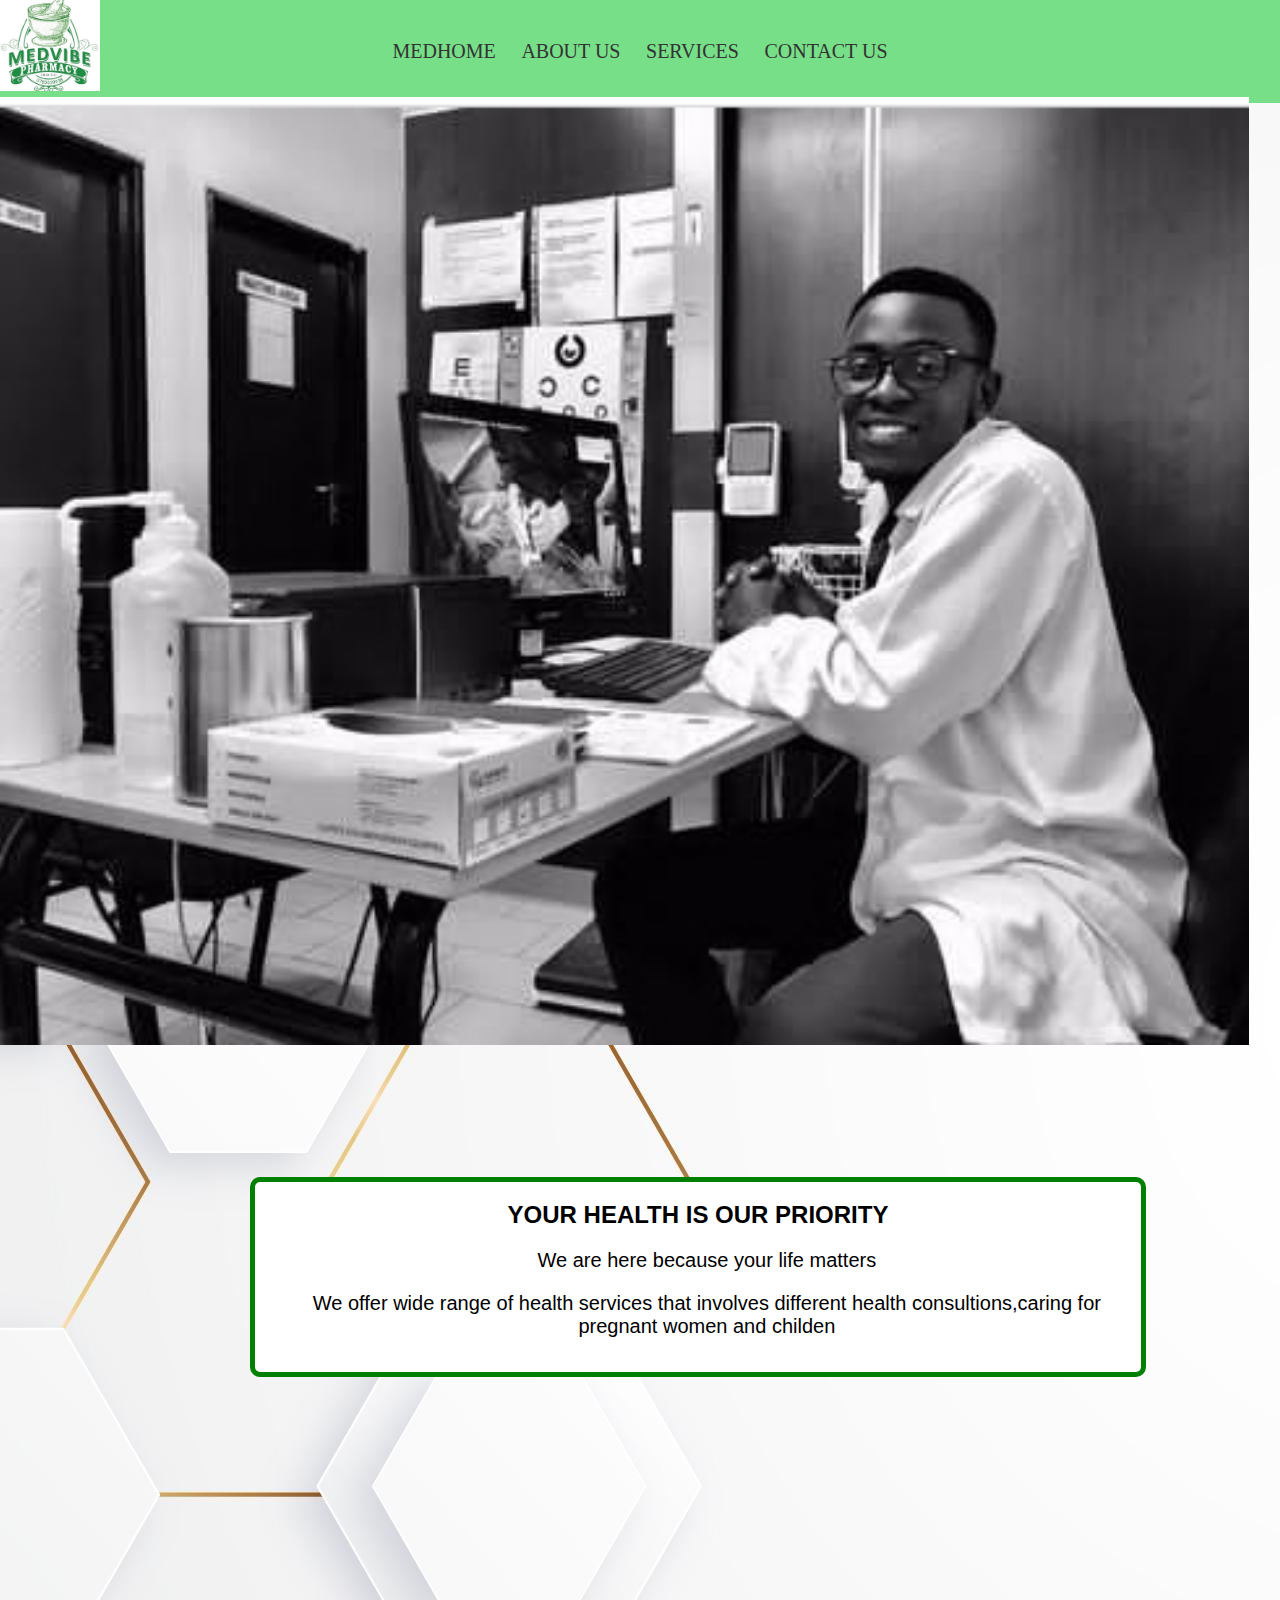
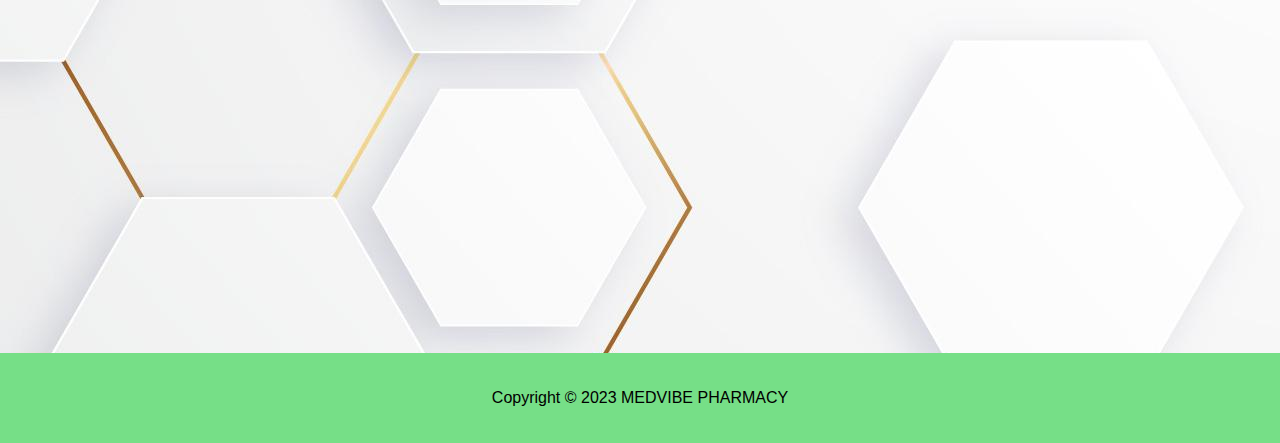
<file: index.html>
<!DOCTYPE html>
<html>
<head>
	<title>MedVibe Pharmacy</title>
	<link rel="icon" href="medlogo.jpg">
	<link rel="stylesheet" type="text/css" href="styles.css">
	<link rel="stylesheet" type="text/css" href="slides.css">

</head>
<body style="background-image:url(11.jpg);background-repeat:no-repeat;">
<nav>

	<a href="index.html">MEDHOME</a>
	<a href="about.html">ABOUT US</a>
	<a href="services.html">SERVICES</a>
	<a href="contact.html">CONTACT US</a>	

  
</nav>
<div style="height:135px;width:80px; margin-right:60%; margin-top:-9%;"><img src="medlogo2.jpg"></div>

<div class="image-slideshow" style="margin-top: -2%;">
 <div class="image fade">
      <img src="b.png" alt="Medvibe pharmacy">
      </div>
   <div class="image fade">
      <img src="o.png" alt="Medvibe pharmacy">
      </div>
        
         <div class="image fade">
      <img src="down.jfif" alt="Medvibe pharmacy">
      </div>	
</div>
<script src="slideshow.js"></script>

  <div class="pharma">
  <h2><CENTER> YOUR HEALTH IS OUR PRIORITY</CENTER></h2>
<p style="font-size:20px; margin-left: 2%">We are here because your life matters</p>
<p style="font-size:20px; margin-left: 2%">We offer wide range of health services that involves different health consultions,caring for pregnant women and  childen </p>

</div>

	 <footer style="margin-top:45%">
    
 
  <p>Copyright &copy; 2023 MEDVIBE PHARMACY</p>
  </footer>
</body>
</html>
</file>
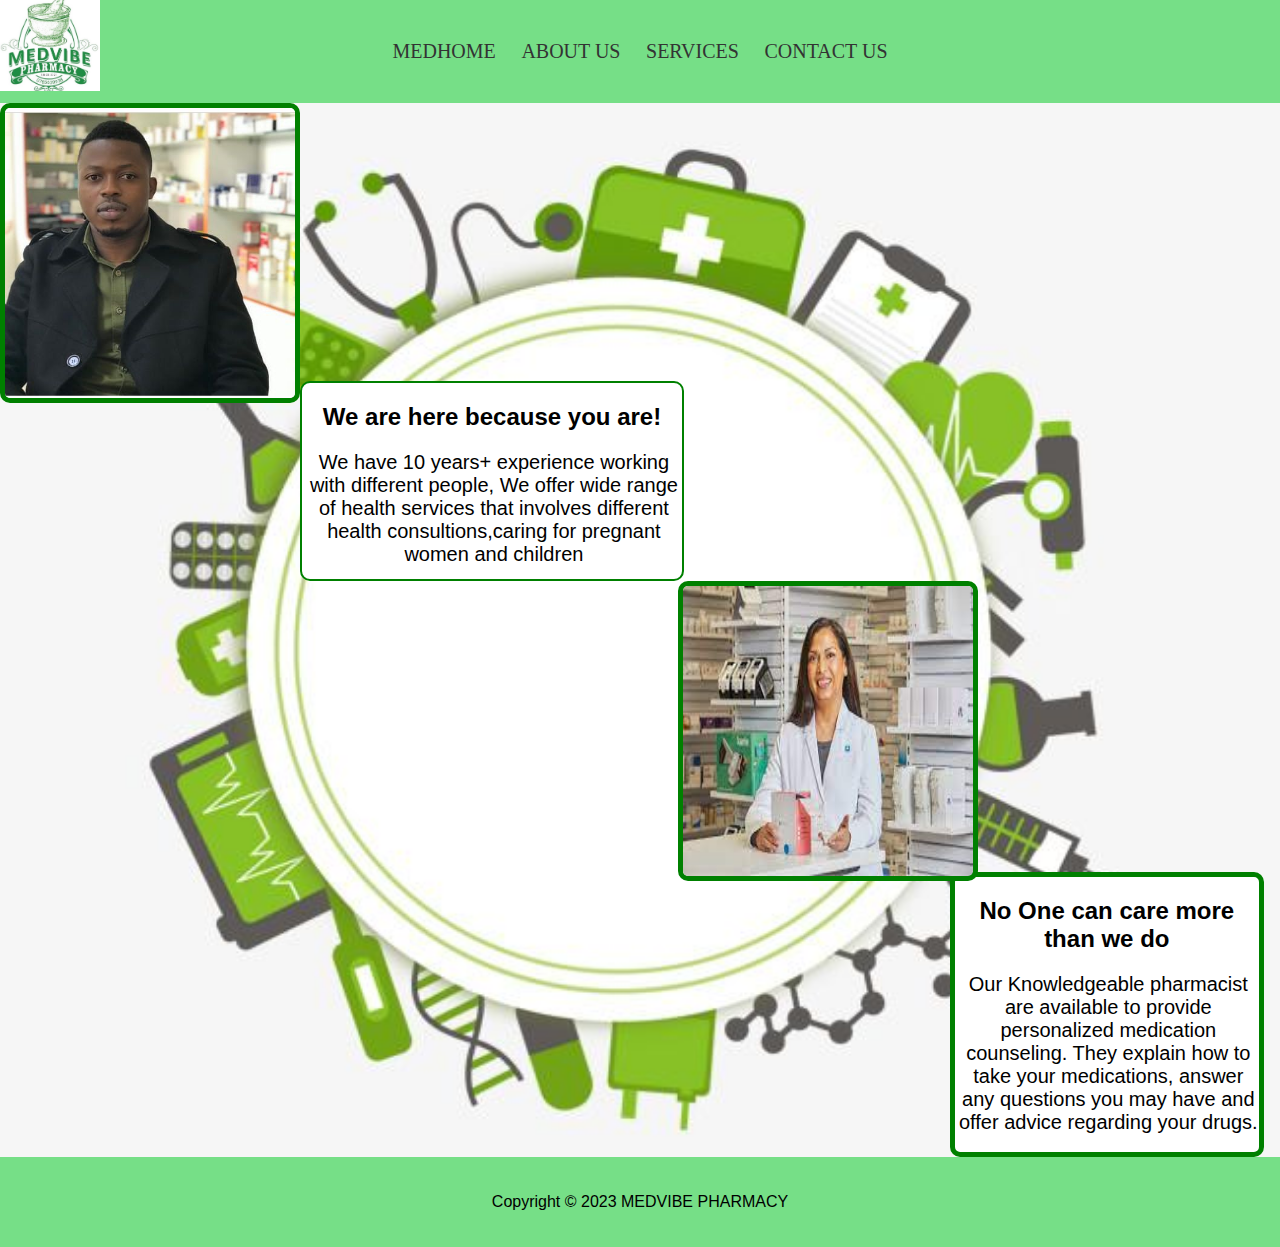
<file: about.html>
<!DOCTYPE html>
<html>
<head>
	<title>MedVibe Pharmacy</title>
	<link rel="icon" href="medlogo.jpg">
	<link rel="stylesheet" type="text/css" href="styles.css">
	<link rel="stylesheet" type="text/css" href="slides.css">

</head>
<body style="background-image:url(m.jfif);background-repeat:no-repeat;background-size:100%;">
<nav>

	<a href="index.html">MEDHOME</a>
	<a href="about.html">ABOUT US</a>
	<a href="services.html">SERVICES</a>
	<a href="contact.html">CONTACT US</a>	
	
   
</nav>
<div style="height:115px;width:80px; margin-right:60%; margin-top:-9%;"><img src="medlogo2.jpg"></div>
<div class="p">
  <img src="c.jpg" style="height:300px;width:300px;margin-right:60%;margin-top:0%;border:5px solid green;border-radius:10px;">
</div>

	<div class="pharmac">
	<h2><CENTER> We are here because you are!</CENTER></h2>
<p style="font-size:20px; margin-left: 1%">We have 10 years+ experience working with different people, We offer wide range of health services that involves different health consultions,caring for pregnant women and  children</p>
</div>
 <div class="pa">
   <img src="phar.jfif" style="height:300px;width:300px;margin-left:53%;border:5px solid green;border-radius:10px;">
 </div>
 <div class="paa">
 <h2>No One can care more than we do </h2>
   <p style="font-size:20px; margin-left: 1%">Our Knowledgeable pharmacist are available to provide personalized medication counseling. They explain how to take your medications, answer any questions you may have and offer advice regarding your drugs.</p>
 </div>

	 <footer style="margin-top:0%">
   
  <p>Copyright &copy; 2023 MEDVIBE PHARMACY</p>
  </footer>
</body>
</html>
</file>
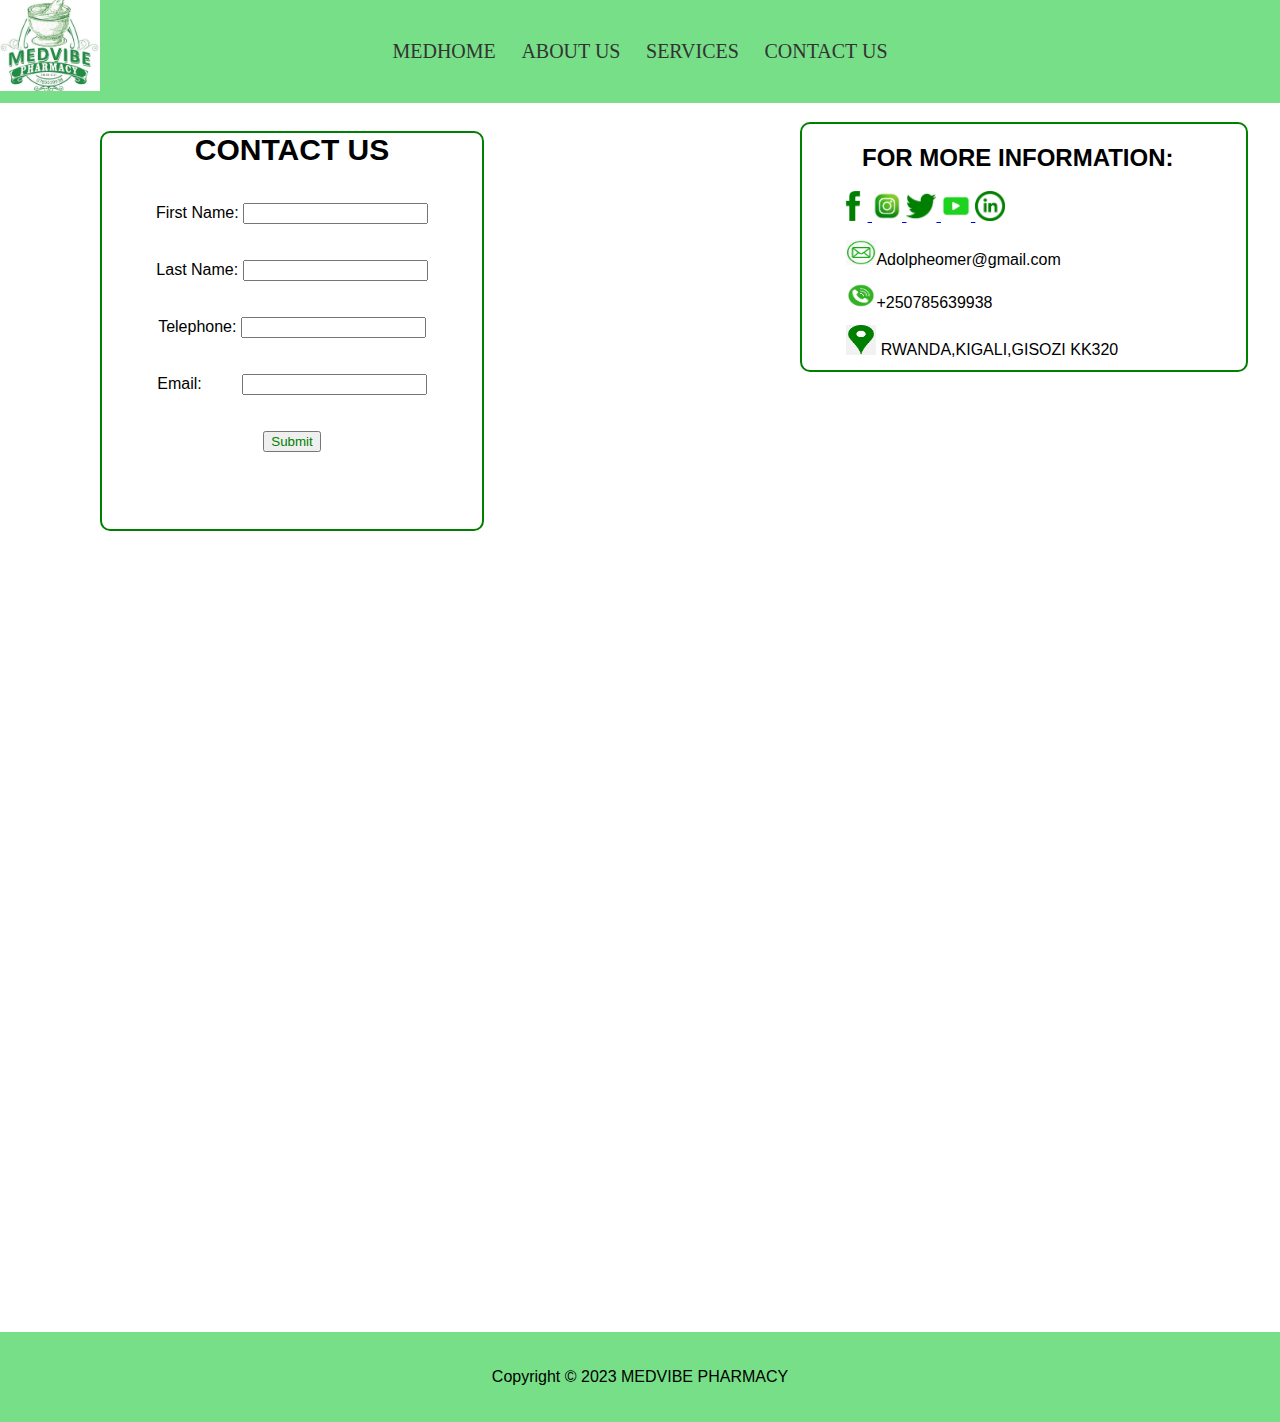
<file: contact.html>
<!DOCTYPE html>
<html>
<head>
	<title>MedVibe Pharmacy</title>
	<link rel="icon" href="medlogo.jpg">
	<link rel="stylesheet" type="text/css" href="styles.css">
	<link rel="stylesheet" type="text/css" href="slides.css">

</head>
<body>
<nav>

	<a href="index.html">MEDHOME</a>
	<a href="about.html">ABOUT US</a>
	<a href="services.html">SERVICES</a>
	<a href="contact.html">CONTACT US</a>	
	
   
</nav>
<div style="height:115px;width:80px; margin-right:60%; margin-top:-9%;"><img src="medlogo2.jpg"></div>
 <br> <br><br>

<form action="contact.php" method="post" class="form">

<B style="font-size:30px;">CONTACT US </B> <br> <br><br>
  <label for="fname">
    First Name:
  </label>
  <input type="text" name="fname"><br> <br><br>
   <label for="lname">
    Last Name:
  </label>
<input type="text" name="lname"><br> <br><br>

<label for="tel">
Telephone:
  
</label> 
<input type="text" name="tel"><br><br><br>
<label for="email">
Email:
  
</label> &nbsp &nbsp  &nbsp  &nbsp 
<input type="text" name="email"><br><br><br>
<button style="color:green;">Submit</button>

</form>
	<div class="social">
 <h2 style="margin-left:60px;"> FOR MORE INFORMATION:</h2>
&nbsp &nbsp &nbsp &nbsp <a href="https://www.facebook.com/Medvibe"><img src="fb.png" style="width: 30px; height: 30px;" alt="MEDVIBE Facebook" >
    </a> 
    <a href="https://www.instagram.com/Medvibe/"><img src="IG.jfif" style="width: 30px; height: 30px;"alt="MEDVIBE Instagram">
    </a>
    <a href="https://twitter.com/Medvibe"><img src="twitter.jfif" style="width: 30px; height: 30px;"alt="MEDVIBE Twitter">
    </a>
    <a href="https://www.youtube.com/user/Medvibe"><img src="youtube.png" style="width: 30px; height: 30px;"alt="MEDVIBE YouTube">
    </a>
    <a href="https://www.linkedin.com/company/Medvibe/"><img src="in.png" style="width: 30px; height: 30px;"alt="MEDVIBE LinkedIn"> 
    </a> <br> <br>
 <div style="margin-top:-3px; margin-left:10%;"><img src="email.png" style="height:25px;width:30px;">Adolpheomer@gmail.com</div>  <br>
  <div style="margin-top:-4px; margin-left:10%;"><img src="tel.png" style="height:25px;width:30px;">+250785639938</div>  <br>
     
      <div style="margin-top:-5px; margin-left:10%;"><img src="loc.png" style="height:30px;width:30px;"> 
RWANDA,KIGALI,GISOZI KK320</div>
  </div>

	 <footer>

  <p>Copyright &copy; 2023 MEDVIBE PHARMACY</p>

  </footer>
</body>
</html>
</file>
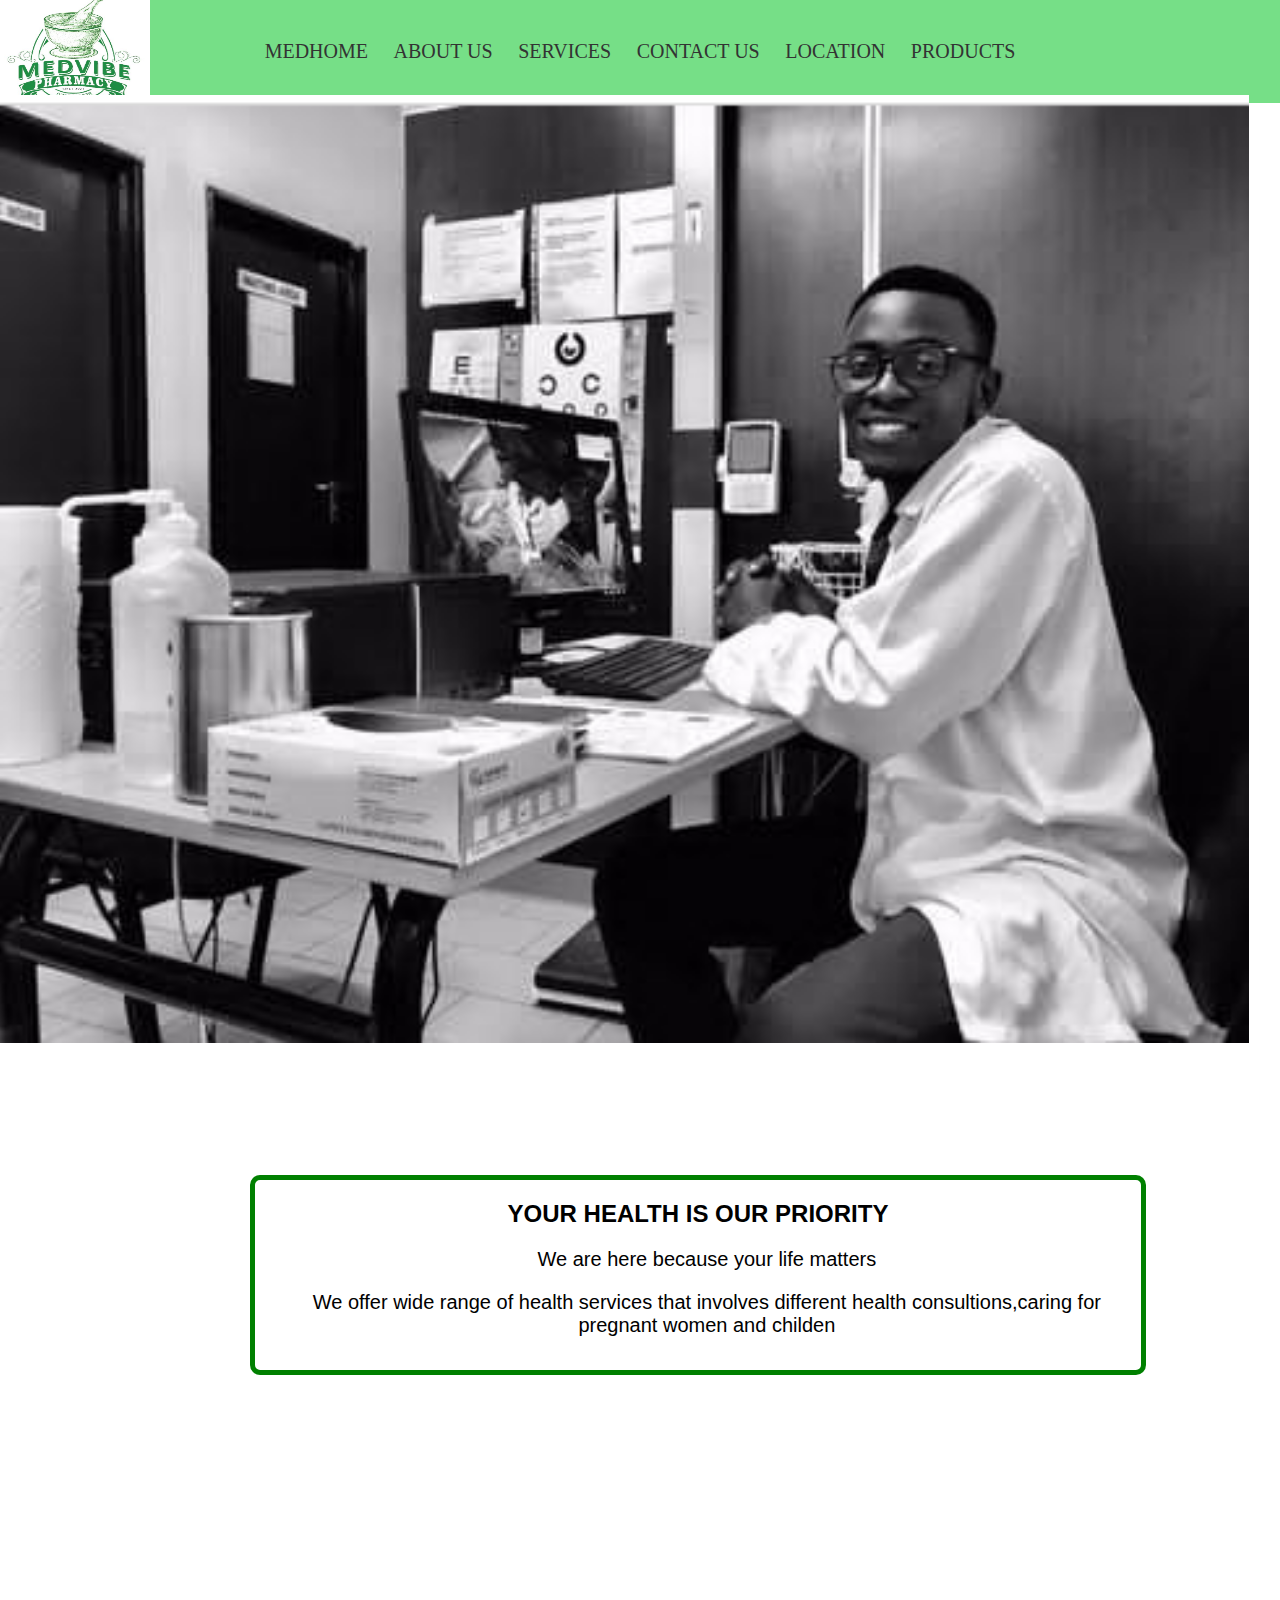
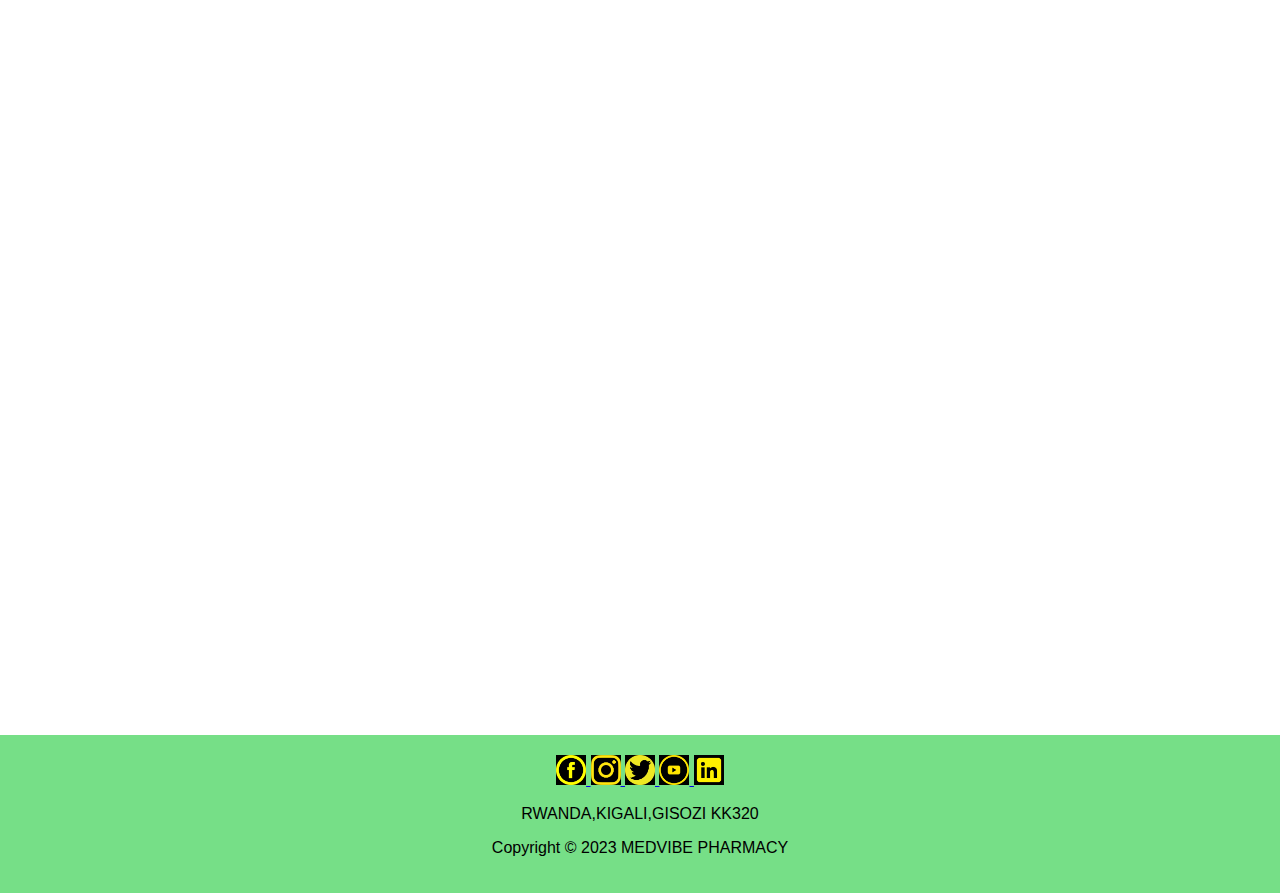
<file: location.html>
<!DOCTYPE html>
<html>
<head>
	<title>MedVibe Pharmacy</title>
	<link rel="icon" href="medlogo.jpg">
	<link rel="stylesheet" type="text/css" href="styles.css">
	<link rel="stylesheet" type="text/css" href="slides.css">

</head>
<body>
<nav>

	<a href="index.html">MEDHOME</a>
	<a href="about.html">ABOUT US</a>
	<a href="services.html">SERVICES</a>
	<a href="contact.html">CONTACT US</a>	
	<a href="location.html">LOCATION</a>
    <a href="location.html">PRODUCTS</a>
</nav>
<img src="medlogo.jpg" style="height:130px;width:150px; margin-right:60%; margin-top:-70%;">
<div class="image-slideshow" style="margin-top: -2%;">
 <div class="image fade">
      <img src="b.png" alt="Medvibe pharmacy">
      </div>
   <div class="image fade">
      <img src="o.png" alt="Medvibe pharmacy">
      </div>
        
         <div class="image fade">
      <img src="down.jfif" alt="Medvibe pharmacy">
      </div>	
</div>
<script src="slideshow.js"></script>

	<div class="pharma">
	<h2><CENTER> YOUR HEALTH IS OUR PRIORITY</CENTER></h2>
<p style="font-size:20px; margin-left: 2%">We are here because your life matters</p>
<p style="font-size:20px; margin-left: 2%">We offer wide range of health services that involves different health consultions,caring for pregnant women and  childen </p>

</div>


	 <footer>
    
    <a href="https://www.facebook.com/Medvibe"><img src="q.png" style="width: 30px; height: 30px;" alt="MEDVIBE Facebook" >
    </a> 
    <a href="https://www.instagram.com/Medvibe/"><img src="w.png" style="width: 30px; height: 30px;"alt="MEDVIBE Instagram">
    </a>
    <a href="https://twitter.com/Medvibe"><img src="e.png" style="width: 30px; height: 30px;"alt="MEDVIBE Twitter">
    </a>
    <a href="https://www.youtube.com/user/Medvibe"><img src="r.png" style="width: 30px; height: 30px;"alt="MEDVIBE YouTube">
    </a>
    <a href="https://www.linkedin.com/company/Medvibe/"><img src="t.png" style="width: 30px; height: 30px;"alt="MEDVIBE LinkedIn">
    </a>
    <p>RWANDA,KIGALI,GISOZI KK320</p>
  <p>Copyright &copy; 2023 MEDVIBE PHARMACY</p>
  </footer>
</body>
</html>
</file>
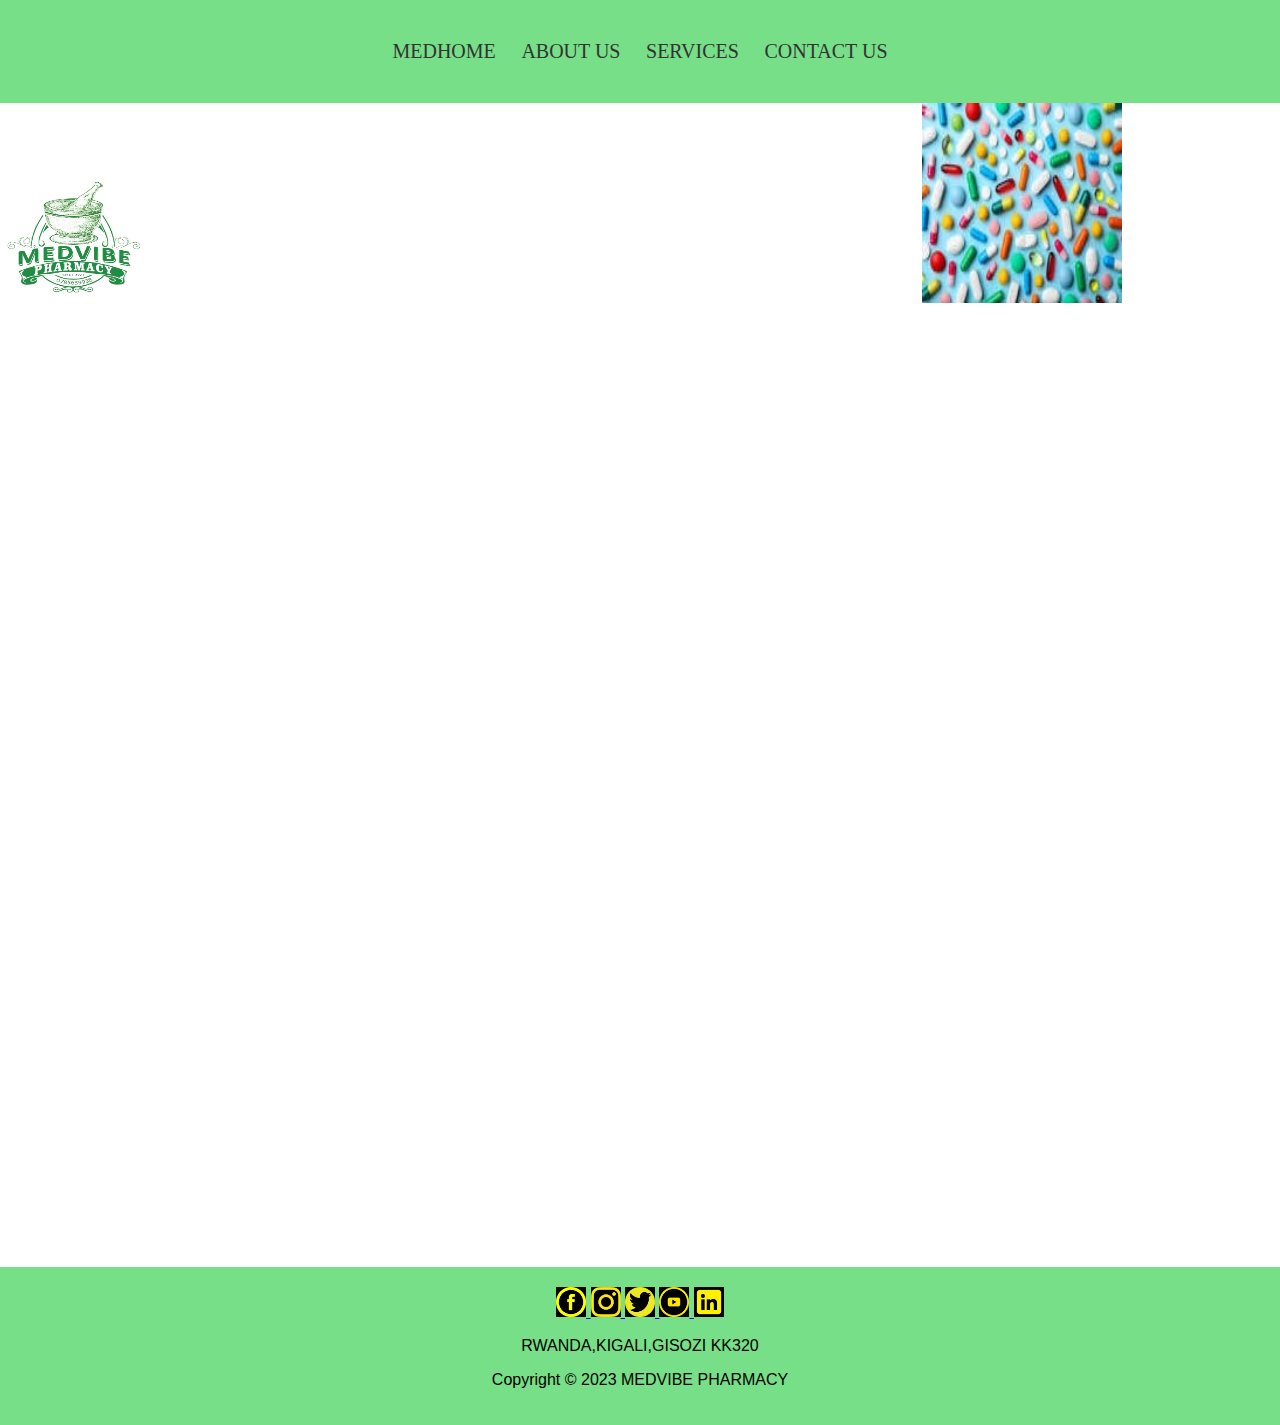
<file: products.html>
<!DOCTYPE html>
<html>
<head>
	<title>MedVibe Pharmacy</title>
	<link rel="icon" href="medlogo.jpg">
	<link rel="stylesheet" type="text/css" href="styles.css">
	<link rel="stylesheet" type="text/css" href="slides.css">

</head>
<body>
<nav>

	<a href="index.html">MEDHOME</a>
	<a href="about.html">ABOUT US</a>
	<a href="services.html">SERVICES</a>
	<a href="contact.html">CONTACT US</a>	

   
</nav>
<img src="medlogo.jpg" style="height:130px;width:150px; margin-right:60%; margin-top:-70%;">
<img src="dow.jfif" style="height:200px;width:200px;">

	 <footer>
    
    <a href="https://www.facebook.com/Medvibe"><img src="q.png" style="width: 30px; height: 30px;" alt="MEDVIBE Facebook" >
    </a> 
    <a href="https://www.instagram.com/Medvibe/"><img src="w.png" style="width: 30px; height: 30px;"alt="MEDVIBE Instagram">
    </a>
    <a href="https://twitter.com/Medvibe"><img src="e.png" style="width: 30px; height: 30px;"alt="MEDVIBE Twitter">
    </a>
    <a href="https://www.youtube.com/user/Medvibe"><img src="r.png" style="width: 30px; height: 30px;"alt="MEDVIBE YouTube">
    </a>
    <a href="https://www.linkedin.com/company/Medvibe/"><img src="t.png" style="width: 30px; height: 30px;"alt="MEDVIBE LinkedIn">
    </a>
     <p>RWANDA,KIGALI,GISOZI KK320</p>
  <p>Copyright &copy; 2023 MEDVIBE PHARMACY</p>
  </footer>
</body>
</html>
</file>
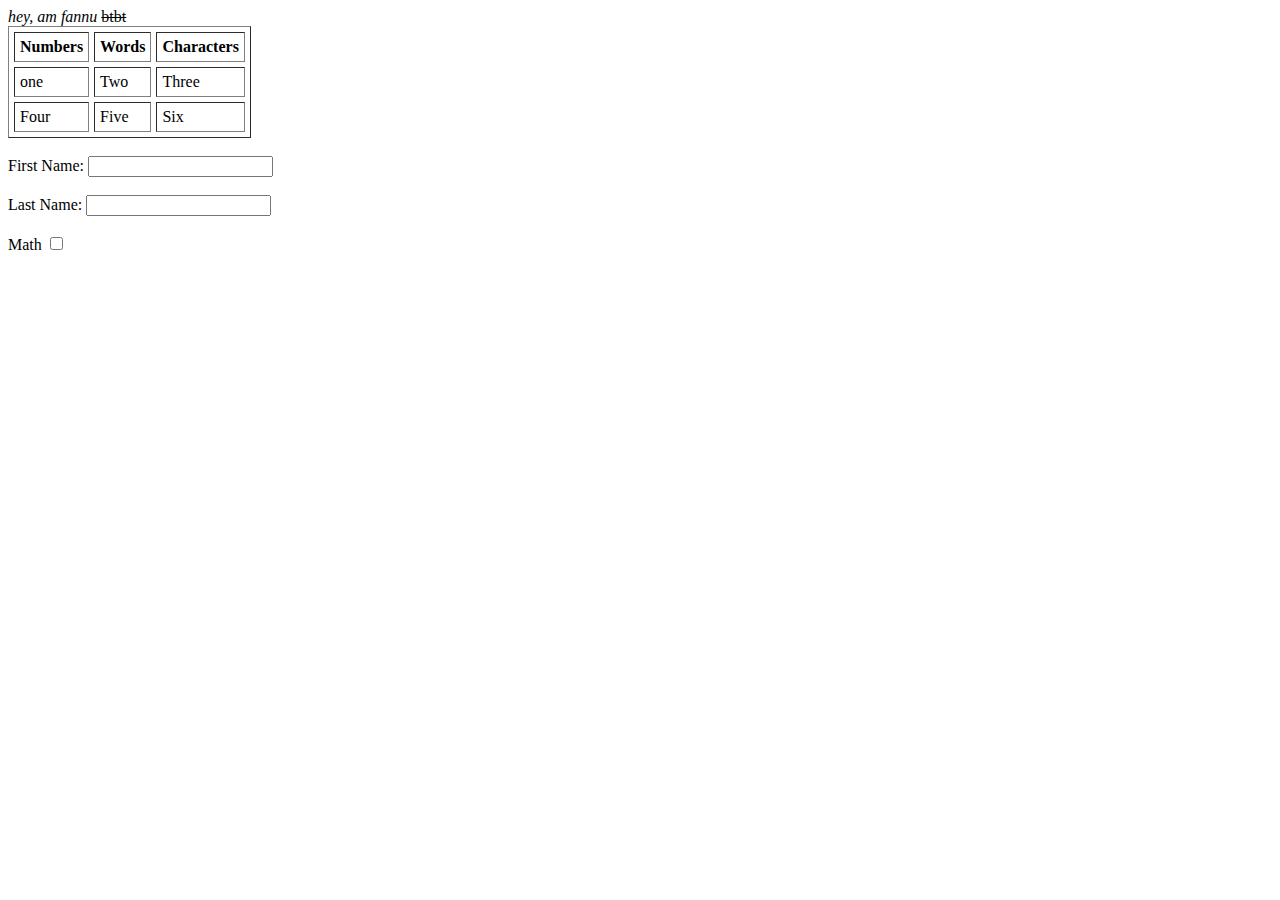
<file: rev.html>
<!DOCTYPE html>
<html>
<head>
	<title> Hey Fellows</title>
</head>
<body>
<i>hey, am fannu</i>
<strike> btbt </strike>


<table border="1" cellpadding="5" cellspacing="5">
<tr>
	<th>Numbers</th> 
	<th>Words</th>
	<th>Characters</th>
</tr>
<tr>
	<td>one</td>
	<td>Two</td>
	<td>Three</td>
</tr>
<tr>
	<td>Four</td>
	<td>Five</td>
	<td>Six</td>
</tr>
</table>
<br>
<form>
	<label for="fname">
		First Name:
	</label>
	<input type="test" name="fname"> <br><br>
	<label for="lname">
		Last Name:
	</label>
	<input type="test" name="lname"> <br><br>
	<label for="check">
		Math
	</label>
	<input type="checkbox" name="check">
</form>
</body>
</html>
</file>
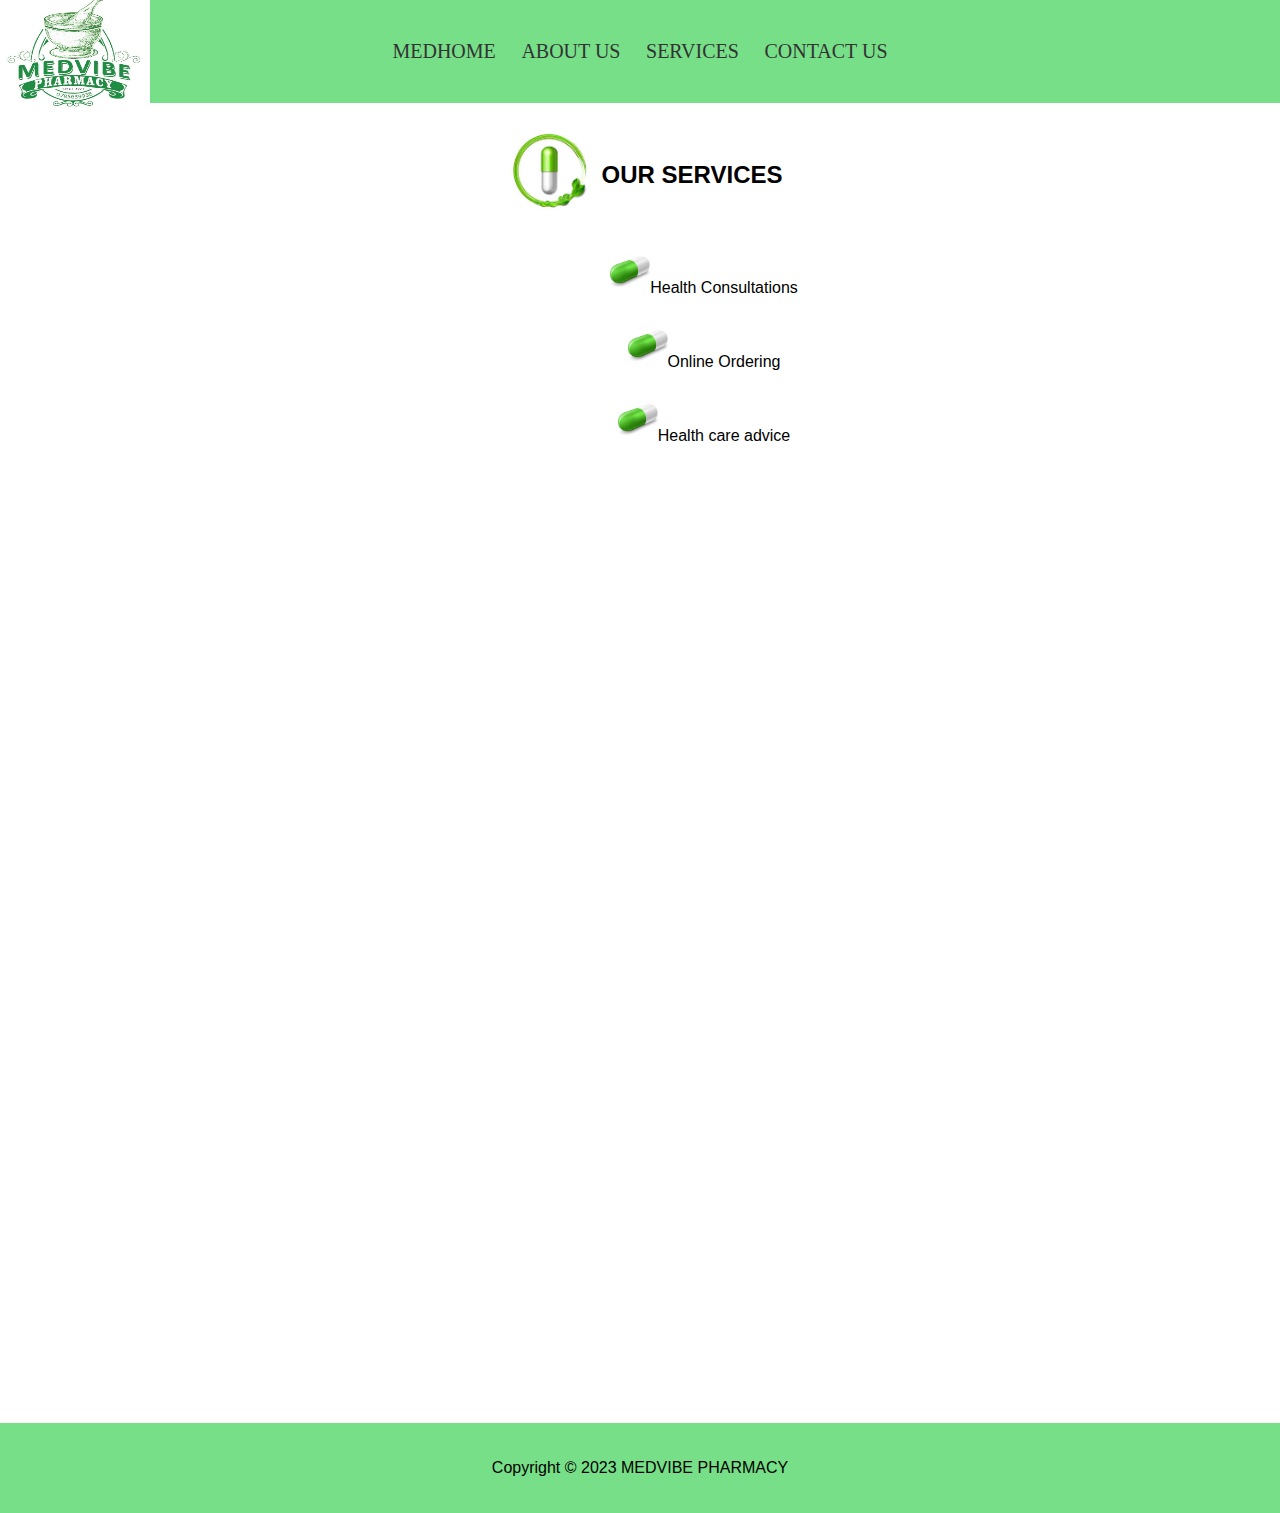
<file: services.html>
<!DOCTYPE html>
<html>
<head>
	<title>MedVibe Pharmacy</title>
	<link rel="icon" href="medlogo.jpg">
	<link rel="stylesheet" type="text/css" href="styles.css">
	<link rel="stylesheet" type="text/css" href="slides.css">

</head>
<body>
<nav>

	<a href="index.html">MEDHOME</a>
	<a href="about.html">ABOUT US</a>
	<a href="services.html">SERVICES</a>
	<a href="contact.html">CONTACT US</a>	
</nav>
<img src="medlogo.jpg" style="height:130px;width:150px; margin-right:60%; margin-top:-70%;">

	<div>
<img src="pill.jfif" style="margin-left:500px; height: 100px;width: 100px; ">
	<h2 style="margin-top:-5%;margin-left:47%;">OUR SERVICES</h2>
  <div style="text-align:center; margin-top:5%">
  <div style="margin-top:30px; margin-left:10%;"><img src="pill1.jfif" style="height:40px;width:40px;">Health Consultations</div>
   <div style="margin-top:30px; margin-left:10%;"><img src="pill1.jfif" style="height:40px;width:40px;">Online Ordering</div>
    <div style="margin-top:30px; margin-left:10%;"><img src="pill1.jfif" style="height:40px;width:40px;">Health care advice</div>
<br>
  </div>

</div>


	 <footer>

  
  <p>Copyright &copy; 2023 MEDVIBE PHARMACY</p>
  </footer>
</body>
</html>
</file>
<file: styles.css>
body {

  font-family: Arial, sans-serif;
  margin: 0;
  padding: 5;

}
.phar{
	 margin: 0;
margin-top: -2%;
height: 100%;
}
.pharma{
	background-color: white;
	width: 70%;
	height: 200px;
	text-align: center;
	margin-top: 10%;
	border-radius: 10px;
  border: 5px solid green;
	margin-left: 250px;
}
.form{
   background-color: white;
      border: 5px solid green;
  width: 30%;
  height: 400px;
  text-align: center;
  margin-top: -2%;
  border-radius: 10px;
  border:2px solid green;
  margin-left: 100px;
}
.social{
  margin-left:800px; 
  margin-top: -32%; 
  background-color: white;
      border: 5px solid green;
       border-radius: 10px;
  border:2px solid green;
   width: 35%;
  height: 250px;

}
.pharmac{
    background-color: white;
      border: 5px solid green;
  width: 30%;
  height: 200px;
  text-align: center;
  margin-top: -2%;
  border-radius: 10px;
  border:2px solid green;
  margin-left: 300px;

}

.paa{
   background-color: white;
     border: 5px solid green;
     border-spacing: 20px ;
  width: 24.5%;
  height: 285px;
  text-align: center;
   margin-top:-1%;
    border-radius: 10px;
  margin-left: 950px;
}

nav {
  background-color: #76DF87 ;
  padding: 40px;
  text-align: center;
  font-size: 20px;
}

nav a {
  text-decoration: none;
  margin: 10px;
  color: #333;
  font-family: Gabriola;
}
nav a:hover {
	color: pink;
	border: 2px;
  background-color: white;
}

footer {
  background-color: #76DF87 ;
  color: black;
  padding: 20px;
  text-align: center;
  margin-top: 75%;
}
</file>
<file: slides.css>
* {
    box-sizing: border-box
}

.image-slideshow {
  max-width: 1000px;
  position: relative;
  margin: auto;
  margin-left: -0.1%;
}

img {
  width: 125%
}

.fade {
  animation-name: fade;
  animation-duration: 2s;
}

@keyframes fade {
  from {opacity: .4}
  to {opacity: 1}
}
</file>
